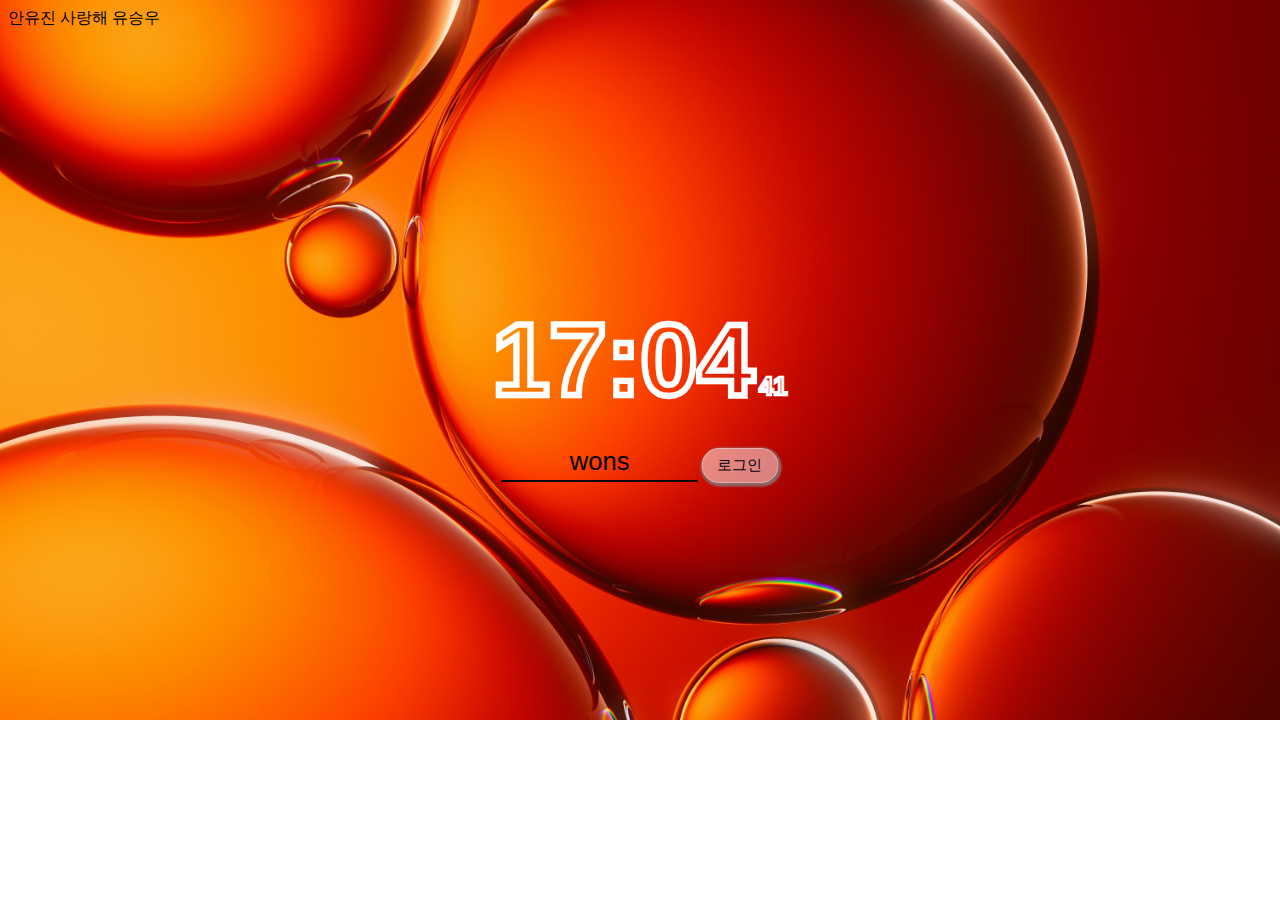
<file: ToDoList/index.html>
<!DOCTYPE html>
<html lang="ko">
<head>
    <meta charset="UTF-8">
    <meta name="viewport" content="width=device-width, initial-scale=1.0">
    <link rel="stylesheet" href="style.css">
    <title>Wons's_Appppppp</title>
</head>
<body>
    <div id="z">
    <div id="clcok">
        <h2 id="hm">00:00</h2>
        <h2 id="s">00</h2>
    </div>
    <form class="hidden" id="login-form">
    <input required maxlength="15" type="text" value="wons" placeholder="What is your name?" autofocus>
    <input type="submit" value="로그인">
    </form>
    <h1 id="greeting" class="hidden"></h1>
    <form id="todo-form">
        <input type="text" placeholder="Write a To Do and press Enter" required >
    </form>
    <div id="list">
        <ul id="todo-list"></ul>
    </div>
    <div id="quote">
        <span></span>
        <span></span>
    </div>
    <div id="weather">
        <span></span>
        <span></span>
    </div>
    </div>
    <script src="greeting.js"></script>
    <script src="clock.js"></script>
    <script src="qoutes.js"></script>
    <script src="background.js"></script>
    <script src="todo.js"></script>
    <script src="weather.js"></script>
</body>
</html>
</file>
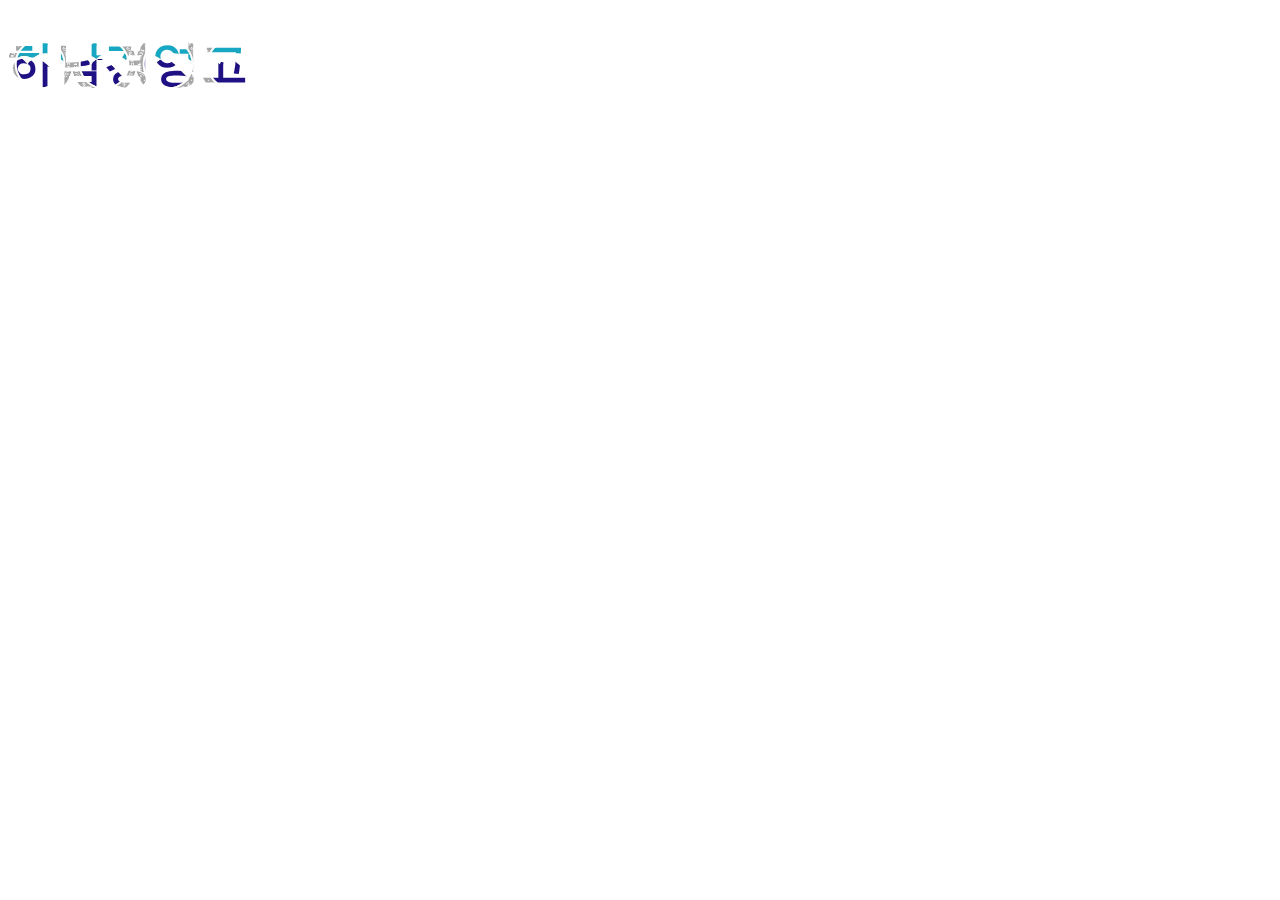
<file: Basic/t.html>
<!DOCTYPE html>
<html lang="en">
<head>
    <meta charset="UTF-8">
    <meta name="viewport" content="width=device-width, initial-scale=1.0">
    <title>Document</title>
    <style>
        h1{
            background-image: url("hnbz.png");
            background-size: contain;
            background-clip: text;
            -webkit-background-clip: text;
            color: transparent;
            font-weight: 10000;
        }
    </style>
</head>
<body>
    <h1 style="font-size: 300%;">하남경영고</h1>
</body>
</html>
</file>
<file: ToDoList/style.css>
.hidden{
    display: none;
}
/* 날씨 */
#weather {
    font-size: 1vw;
    position: absolute; /* 절대 위치 지정 */
    top: 0;             /* 상단에 위치 */
    right: 0;           /* 오른쪽에 위치 */
    margin: 10px;       /* 상단과 오른쪽에 10px 여백 추가 */
    padding: 10px;      /* 내부 여백 추가 */
    color: white;       /* 글자 색 설정 (옵션) */
}
#weather span:first-child{
    margin-right: 10px;
}


/* 시계 */
#clcok{
    position: absolute;
    left: 50%;
    top: 40%;
    transform: translate(-50%, -50%);
    font-family: Arial, sans-serif;
    color: transparent; /* 글자 내부를 투명하게 만듦 */
    text-shadow: none; /* 그림자 제거 */
    border: none; /* 불필요한 테두리 제거 */
}
/* 시간,분 */
#hm{
    display: inline;
    font-size: 8vw;
    -webkit-text-stroke: 0.7vh white; /* 흰색 아웃라인 추가 */
}
/* 초 */
#s{
    font-size: 2vw;
    display: inline;
    -webkit-text-stroke: 0.3vh white; /* 흰색 아웃라인 추가 */
}


/* 로그인 */
#login-form{
    margin-top: 1vw;
    position: absolute;
    left: 50%;
    top: 50%;
    transform: translate(-50%, -50%);
}
#login-form input[type=text]{
    background: none;
    border: none;
    border-bottom: 2px solid;
    width: 15vw;
    font-size: 2vw;
    display: inline;
    text-align: center;
    height:35px;
}
#login-form input[type="text"]:focus {
    outline: none;
}
#login-form input[type="submit"]{
    border: 1px solid rgba(220, 220, 220, 0.5);
    border-radius: 25px;
    box-shadow: 1px 1.5px 2px 2px rgba(128, 128, 128, 0.8);
    height:35px;
    font-size: 1.2vw;
    width: 6vw;
    background-color: rgba(255, 255, 255, 0.5);
}
#greeting{ /*인사하는거*/
    position: absolute;
    transform: translate(-50%, -50%);
    left: 50%;
    top: 47%;
    font-family: 'Times New Roman', serif;
    font-size: 2.5vw;
}
#todo-form input{
    position: absolute;
    transform: translate(-50%, -50%);
    left: 50%;
    top: 55%;
    background: none;
    border: none;
    border-bottom: 2px solid;
    width: 30vw;
    font-size: 1.5vw;
    text-align: center;
    height:35px;
}
#list{
    display: flex;
    position: absolute;
    transform: translate(-50%, -50%);
    left: 45%;
    top: 77.5%;
    overflow-y: auto;
    height: 40vh;
    max-height: 40vh;
    text-align: center;
}
todo-list{
    width: 50vh;
}
</file>
